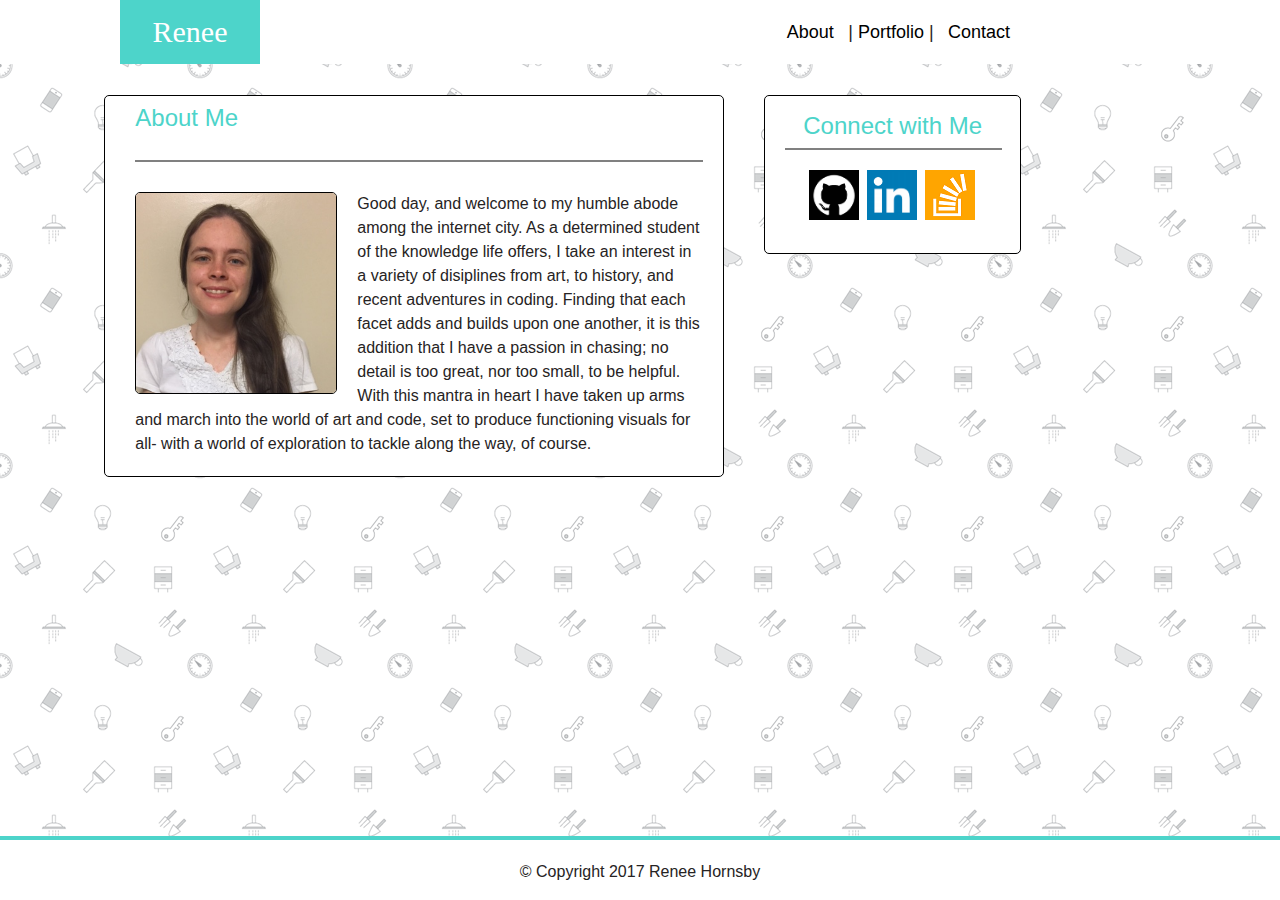
<file: index.html>
<!DOCTYPE html>
<html lang="en-us">

<head>
	<title>Renee's Portfolio</title>
	<meta charset="UTF-8">
	<link rel="stylesheet" type="text/css" href="assets/css/reset.css">
	<link rel="stylesheet" type="text/css" href="assets/css/style.css">
</head>

<body>
	<div class="page-wrap">
		<header>
			<!-- Biggest Headline -->
			<h1>Renee</h1>
		</header>

		<div class="container">

			<nav>
				<ul>
					<li><a href="index.html">About</a></li>
					<li>|<a href="portfolio.html">  Portfolio</a> |</li>
					<li><a href="contact.html">Contact</a></li>
				</ul>
			</nav>

			<div id="main-bio">

				<h2>About Me</h2>
				<div class="divider"></div>

				<img id="bio-image" src="assets/images/portfolioimage.png" alt="Renee">

				<p>
					Good day, and welcome to my humble abode among the internet city. As a determined student of the knowledge life offers, I take an interest in a variety of disiplines from art, to history, and recent adventures in coding. Finding that each facet adds and
					builds upon one another, it is this addition that I have a passion in chasing; no detail is too great, nor too small, to be helpful. With this mantra in heart I have taken up arms and march into the world of art and code, set to produce functioning
					visuals for all- with a world of exploration to tackle along the way, of course.
				</p>

			</div>

			<div id="contact-info">
				<h2>Connect with Me</h2>
				<div class="divider2"></div>
				<ul class="contactlinks">
					<li><a href="https://github.com/CynthiaHornsby">
					<img class="contactimage" src="assets/images/github.png">
				</a></li>
					<li><a href="https://www.linkedin.com/in/cynthia-hornsby-9644b8134/">
					<img class="contactimage" src="assets/images/linkedin.png">
				</a></li>
					<li><a href="https://stackoverflow.com/users/8589669/renee-hornsby">
					<img class="contactimage" src=assets/images/stackoverflow2.png>
				</a></li>
				</ul>
			</div>
		</div>
	</div>

	<!--<div id="container">
   <div id="header"></div>
   <div id="body"></div>
   <div id="footer">&copy; Copyright 2017 Renee Hornsby	</div>
</div>-->

	<div class="content"></div>
	<div class="spacer"></div>
	<footer class="footer">&copy; Copyright 2017 Renee Hornsby</footer>

</body>

</html>
</file>
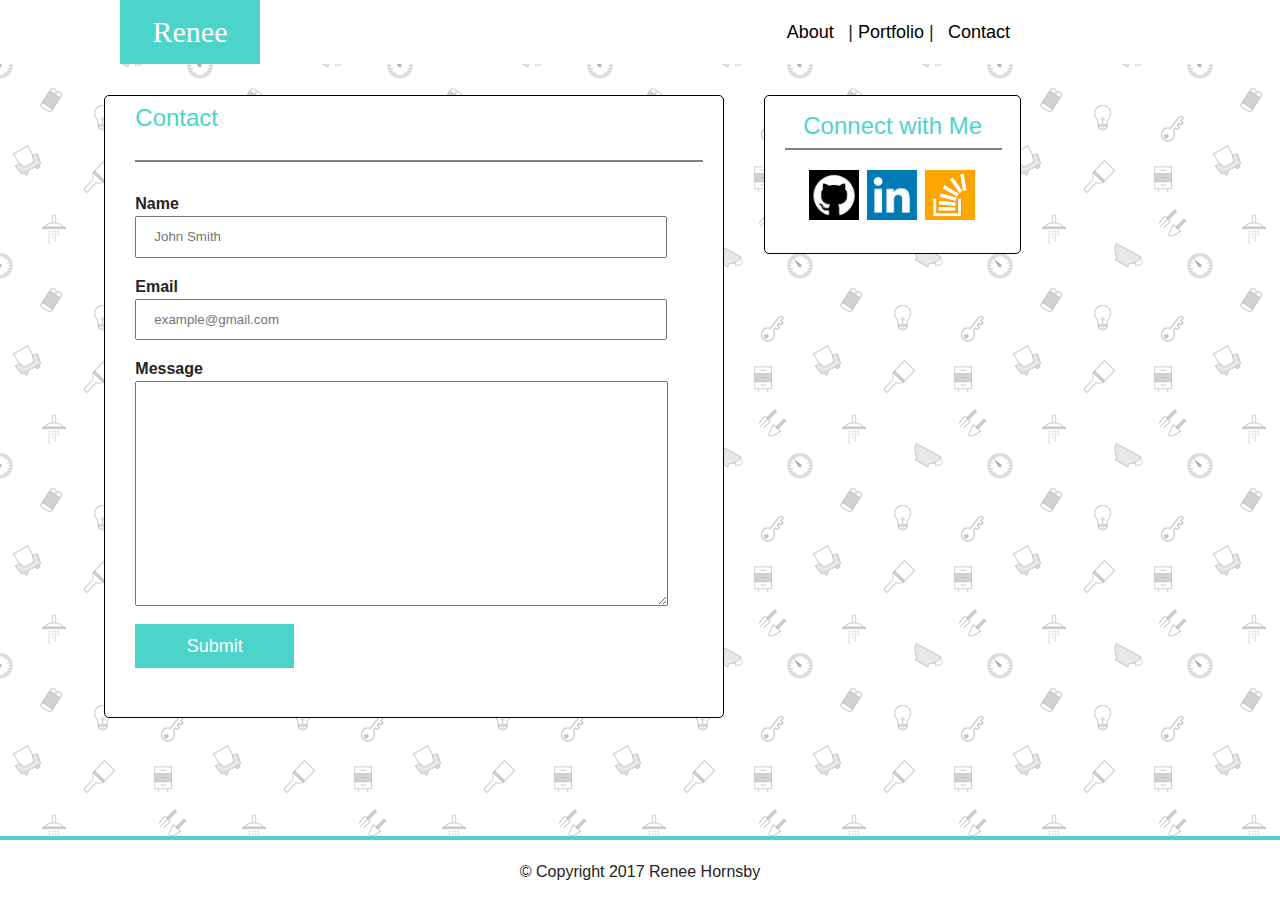
<file: contact.html>
<!DOCTYPE html>
<html lang="en-us">

<head>
	<title>Renee's Portfolio</title>
	<meta charset="UTF-8">
	<link rel="stylesheet" type="text/css" href="assets/css/reset.css">
	<link rel="stylesheet" type="text/css" href="assets/css/style.css">
</head>

<body>
	<div class="page-wrap">
		<header>
			<!-- Biggest Headline -->
			<h1>Renee</h1>
		</header>

		<div class="container">

			<nav>
				<ul>
					<li><a href="index.html">About</a></li>
					<li>|<a href="portfolio.html">  Portfolio</a> |</li>
					<li><a href="contact.html">Contact</a></li>
				</ul>
			</nav>

			<div id="main-bio">

				<h2>Contact</h2>
				<div class="divider"></div>
				<ul class="form">
					<form name="htmlform" method="post">
						<li class="contactinfo">Name</li>
						<li class="input"><input type="text" name="name" placeholder="John Smith" required></li>
						<li class="contactinfo">Email</li>
						<li class="input"><input type="email" name="email" placeholder="example@gmail.com" required></li>
						<li class="contactinfo">Message</li>
						<li name="input"><textarea class="comments" height="500px" placeholder="" required></textarea></li>

						<button type="submit" form="form1" value="Submit">Submit</button>
				</ul>

			</div>

			<div id="contact-info">
				<h2>Connect with Me</h2>
				<div class="divider2"></div>
				<ul class="contactlinks">
					<li><a href="google.com">
					<img class="contactimage" src="assets/images/github.png">
				</a></li>
					<li><a href="google.com">
					<img class="contactimage" src="assets/images/linkedin.png">
				</a></li>
					<li><a href="google.com">
					<img class="contactimage" src=assets/images/stackoverflow2.png>
				</a></li>
				</ul>
			</div>
		</div>
	</div>

	<!--<div id="container">
   <div id="header"></div>
   <div id="body"></div>
   <div id="footer">&copy; Copyright 2017 Renee Hornsby	</div>
</div>-->

	<div class="content"></div>
	<div class="spacer"></div>
	<footer class="footer">&copy; Copyright 2017 Renee Hornsby</footer>

</body>

</html>
</file>
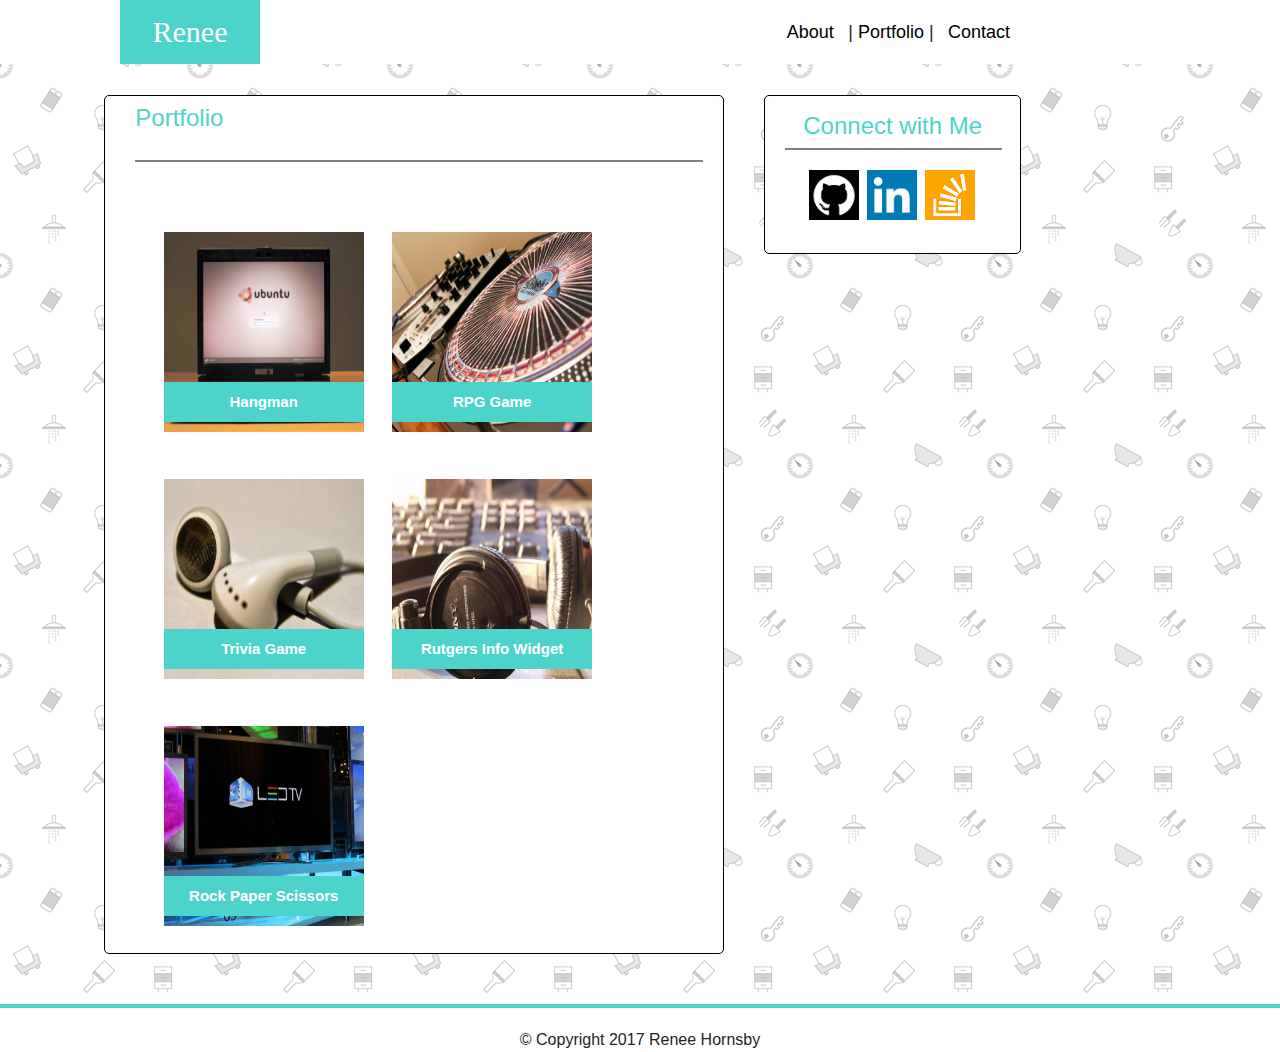
<file: portfolio.html>
<!DOCTYPE html>
<html lang="en-us">

<head>
	<title>Renee's Portfolio</title>
	<meta charset="UTF-8">
	<link rel="stylesheet" type="text/css" href="assets/css/reset.css">
	<link rel="stylesheet" type="text/css" href="assets/css/style.css">

</head>

<body>
	<div class="page-wrap">
		<header>
			<!-- Biggest Headline -->
			<h1>Renee</h1>
		</header>

		<div class="container">

			<nav>
				<ul>
					<li><a href="index.html">About</a></li>
					<li>|<a href="portfolio.html"> Portfolio</a> |</li>
					<li><a href="contact.html">Contact</a></li>
				</ul>
			</nav>

			<div id="main-bio">

				<h2>Portfolio</h2>
				<div class="divider"></div>

				<div class="images">
					<p class="portfolio">Hangman</p>
					<img class="games" height="200" width="200" src=assets/images/Hangman.jpg>
					<p class="portfolio">Trivia Game</p>
					<img class="games" height="200" width="200" src=assets/images/TriviaGame.jpg>
					<p class="portfolio">Rock Paper Scissors</p>
					<img class="games" height="200" width="200" src=assets/images/rockpaperscissors.jpg>
				</div>

				<div class="images2">
					<p class="portfolio">RPG Game</p>
					<img class="games" height="200" width="200" src=assets/images/RPGGame.jpg>
					<p class="portfolio">Rutgers Info Widget</p>
					<img class="games" height="200" width="200" src=assets/images/rutgers.jpg>
				</div>
			</div>

			<div id="contact-info">
				<h2>Connect with Me</h2>
				<div class="divider2"></div>
				<ul class="contactlinks">
					<li><a href="google.com">
					<img class="contactimage" src="assets/images/github.png">
				</a></li>
					<li><a href="google.com">
					<img class="contactimage" src="assets/images/linkedin.png">
				</a></li>
					<li><a href="google.com">
					<img class="contactimage" src=assets/images/stackoverflow2.png>
				</a></li>
				</ul>
			</div>
		</div>
	</div>

	<!--<div id="container">
   <div id="header"></div>
   <div id="body"></div>
   <div id="footer">&copy; Copyright 2017 Renee Hornsby	</div>
</div>-->

	<div class="content"></div>
	<div class="spacer"></div>
	<footer class="footer">&copy; Copyright 2017 Renee Hornsby</footer>

</body>

</html>
</file>
<file: assets/css/style.css>
html,
body {
    height: 100%;
    padding: 0;
    margin: 0;
    height: 100%;
    line-height: 150%;
    font-family: 'Arial', 'Helvetica Neue', Helvetica, sans-serif;
    background: url(../images/doodles.png);
    color: #262323;
}


body a {
    color: black;
    text-decoration: none;
}

body a:hover {
    cursor: crosshair;
}

header {
    background: white;
    position: relative;
    top: -20px;
    margin-bottom: -5%;
}

h1 {
    background: #4DD4CA;
    font-family: 'Georgia', Times, Times New Roman, serif;
    font-size: 30px;
    color: white;
    width: 140px;
    padding: 40px 0px 20px 0px;
    margin-left: 120px;
    margin-bottom: 50px;
    text-align: center;
}

h2 {
    color: #4DD4CA;
    font-size: 24px;
}

nav li {
    display: inline-block;
    position: relative;
    left: 65%;
    top: -50px;
    font-size: 18px;
    padding-left: 5px;
    margin-left: 5px;
}

nav a:hover {
    opacity: .5;
    cursor: crosshair;
    text-decoration: none;
}

nav a:active:visited {
    color: black;
}

.contactlinks li {
    display: inline-block;

}

.contactimage {
    width: 50px;
    height: 50px;
    position: relative;
    left: -30px;
    margin: 2px;
}

.divider {
    background-color: gray;
    height: 2px;
    margin: 30px 0 30px;
}

.divider2 {
    background-color: gray;
    height: 2px;
    width: 85%;
    position: relative;
    left: 20px;
    margin: 4% 0 5% 0;
}

.container {
    width: 71.2%;
    margin: 0 auto;
}

#main-bio,
#contact-info,
#bio-image {
    float: left;
    margin-bottom: 50px;
    border-radius: 5px;
}

#main-bio {
    width: 62.3%;
    position: relative;
    margin-left: -80px;
    background: white;
    border: 1px solid black;
    padding: 10px 20px 20px 30px;
    clear: both;
}

#contact-info {
    width: 28%;
    height: 100%;
    background: white;
    border: 1px solid black;
    margin-left: 40px;
    padding: 2% 0 2% 0%;
    text-align: center;

}

#bio-image {
    width: 200px;
    height: 200px;
    margin-right: 20px;
    margin-bottom: 10px;
    border: 1px solid black;
}

body {
    display: flex;
    flex-direction: column;
    min-height: 100vh;
}

.spacer {
    flex: 1;
}

.footer {
    border-top: 4px solid #4DD4CA;
    padding-top: 20px;
    height: 40px;
    background: white;
    text-align: center;
}

.input {
    margin-bottom: 3%;
}

.form {
    list-style-type: none;
}

.contactinfo {
    font-weight: bold;
}

.contactlinks {
    padding: 2% 0% 2% 23%;
}

input {
    width: 90%;
    padding: 2% 0 2% 3%;
}

button {
    background: #4DD4CA;
    border: none;
    width: 28%;
    font-size: 18px;
    color: white;
    text-align: center;
    padding: 2% 2% 2% 2%;
    margin: 2% 0% 5% 0%;
}

.comments {
    height: 200px;
    width: 91.5%;
    padding: 2% 0 2% 2%;
}

.images {
    float: left;
    margin-left: 5%;
}

.images2 {
    float: left;
    margin-left: 5%;
}

.portfolio {
    background: #4DD4CA;
    color: white;
    font-weight: bold;
    font-size: 15px;
    position: relative;
    width: 100%;
    height: 3%;
    top: 190px;
    padding: 4% 0% 4% 0%;
    text-align: center;
}

.games:hover {
    opacity: .2;
    cursor: crosshair;
}
</file>
